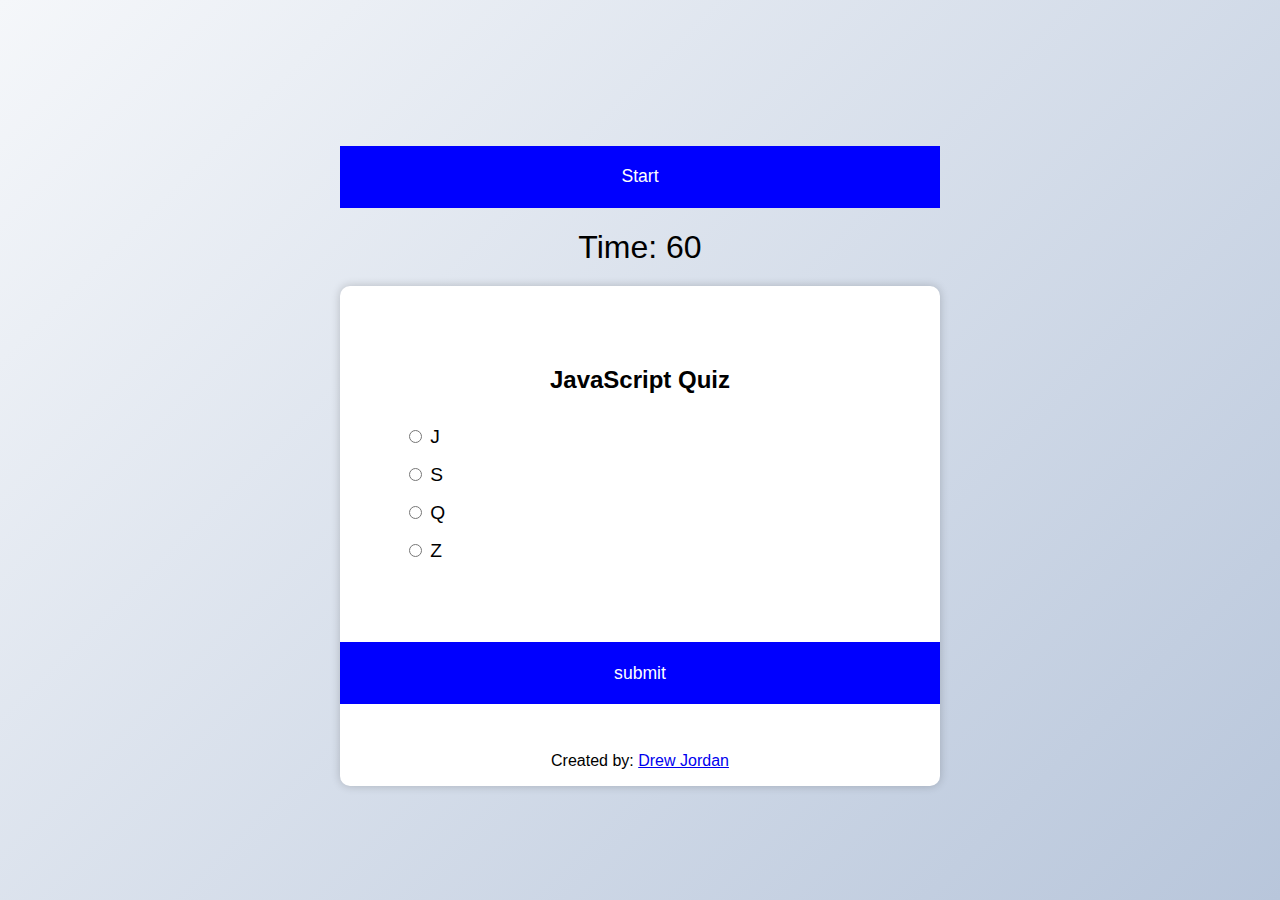
<file: index.html>
<!DOCTYPE html>
<html lang="en">

<head>
    <meta charset="UTF-8">
    <meta http-equiv="X-UA-Compatible" content="IE=edge">
    <meta name="viewport" content="width=device-width, initial-scale=1.0">
    <link rel="reset" href="./assets/reset.css">
    <link rel="stylesheet" href="./assets/stylesheet.css">
    <title>Code-Quiz</title>
</head>

<body>
    <main>
        <div id="container">
            <button id="start">Start</button>
            <div id="timer">60</div>
        </div>
        <div class="quiz-container" id="quiz">
            <div class="quiz-header">
                <h2 id="question">JavaScript Quiz</h2>
                <ul>
                    <li>
                        <input type="radio" name="answer" id="a" class="answer">
                        <label for="a" id="a_text">J </label>
                    </li>
                    <li>
                        <input type="radio" name="answer" id="b" class="answer">
                        <label for="b" id="b_text">S </label>
                    </li>
                    <li>
                        <input type="radio" name="answer" id="c" class="answer">
                        <label for="c" id="c_text">Q </label>
                    </li>
                    <li>
                        <input type="radio" name="answer" id="d" class="answer">
                        <label for="d" id="d_text">Z </label>
                    </li>
                </ul>
            </div>
            <button id="submit">submit</button>
            <div id="container">
                <p>Created by: <a href="https://www.drewjordan.dev" target="_blank">Drew Jordan</a></p>
            </div>
        </div>
        <script src="assets/script.js"></script>
    </main>
</body>

</html>
</file>
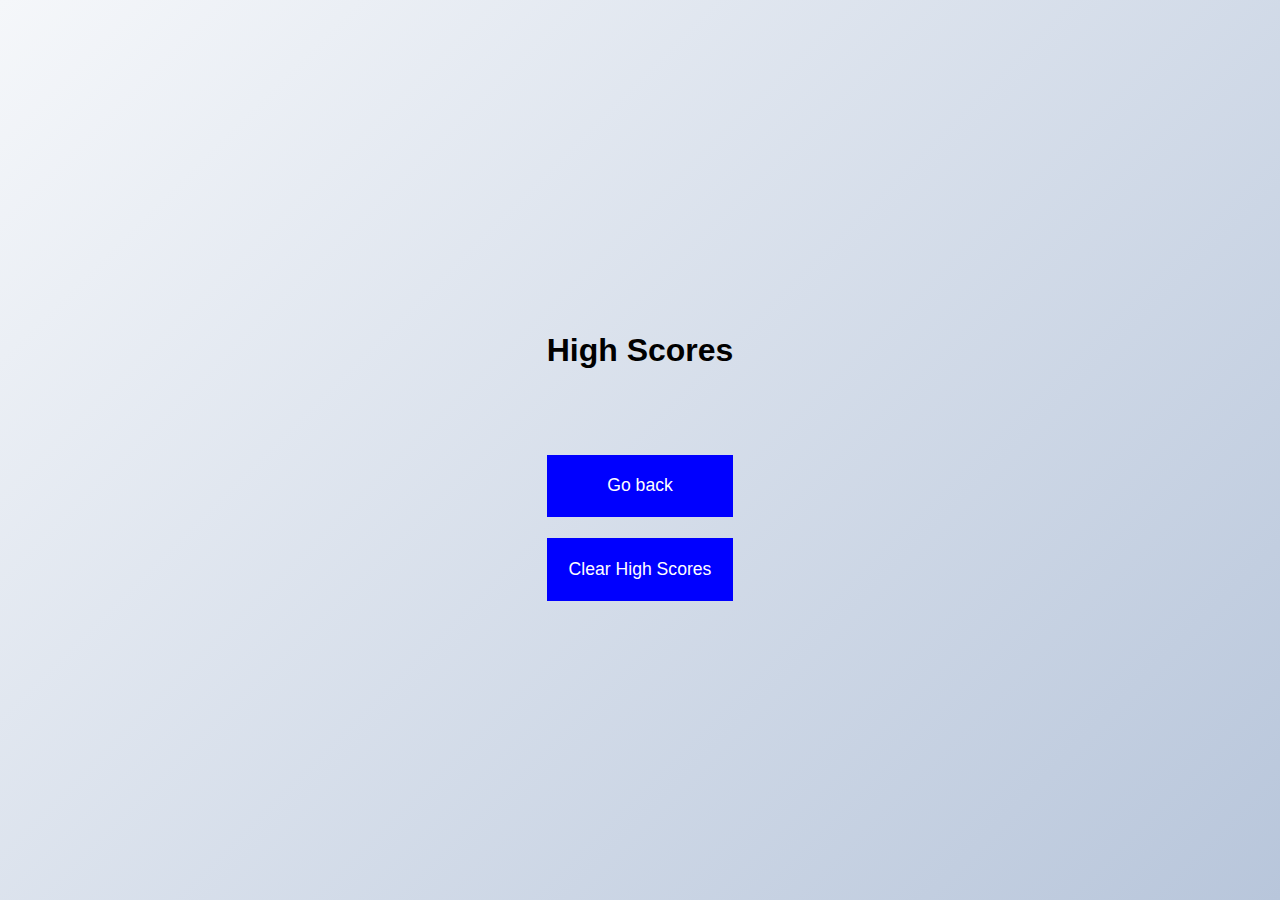
<file: high-scores.html>
<!DOCTYPE html>
<html lang="en">
<head>
    <meta charset="UTF-8">
    <meta http-equiv="X-UA-Compatible" content="IE=edge">
    <meta name="viewport" content="width=device-width, initial-scale=1.0">
    <link rel=reset href="./assets/reset.css">
    <link rel=stylesheet href="./assets/stylesheet.css">
    <title>Document</title>
</head>
<body>
    <div id="container">
        <h1>High Scores</h1>
        <ul id="score-list"></ul>
        <button id="go-back">Go back</button>
        <button id="clear-scores">Clear High Scores</button>
    </div>

    <script src="assets/highscores.js"></script>
    
</body>
</html>
</file>
<file: assets/stylesheet.css>
*{
    box-sizing: border-box;
}

body{
    background-color: white;
    background-image: linear-gradient(315deg, #b8c6db 0%, #f5f7fa 100%);
    font-family: 'mono', sans-serif;
    display: flex;
    align-items: center;
    justify-content: center;
    height: 100vh;
    overflow: hidden;
    margin: 0;
}

#container{
    display: flex;
    flex-direction:column;
    align-items: center;
    margin-top: 2rem;
}

#timer{
    font-size: 2rem; 
    margin-bottom: 20px;
}


.quiz-container{
    background-color: white;
    border-radius: 10px;
    box-shadow: 0 0 10px rgba(0,0,0,0.2);
    width: 600px;
    overflow: hidden;

}

.quiz-header{
   padding: 4rem;
}

h2{
    padding: 1rem;
    text-align: center;
    margin: 0;
}

ul{
    list-style-type: none;
    padding: 0;
}

ul li{
    font-size: 1.2rem;
    margin: 1rem 0;
}

ul li label{
    cursor: pointer;
}

button{
    background-color: blue;
    color: white;
    border: none;
    display: block;
    width: 100%;
    cursor: pointer;
    font-size: 1.1rem;
    font-family: inherit;
    padding: 1.3rem;
    margin-bottom: 1.3rem;
}

button:hover{
    background-color: rgb(43, 203, 43);
}

button:focus{
    outline: none;
    background-color: rgb(43, 203, 43);
}

#score{
    margin: 2rem;
    font-size: 2rem;
}

#score-form{
    margin: 2rem;
    display: flex;
    flex-direction: column;
    align-items: center;
}

#initials{
    margin-bottom: 1rem;
    padding: 0.5rem;
    font-size: 1.2rem;
}d

#submit-score{
    font-size: 1.2rem;
    padding: 0.5rem 1rem;
    background-color: blue;
    color: white;
    border: none;
    cursor: pointer;
}

#submit-score:hover{
    background-color: rgb(43, 203, 43);
}

#score-list{
    margin: 2rem;
    display: flex;
    flex-direction: column;
    align-items: center;
    list-style-type: none;
}

#score-list li{
    font-size: 1.2rem;
    margin: 1rem 0;
}
</file>
